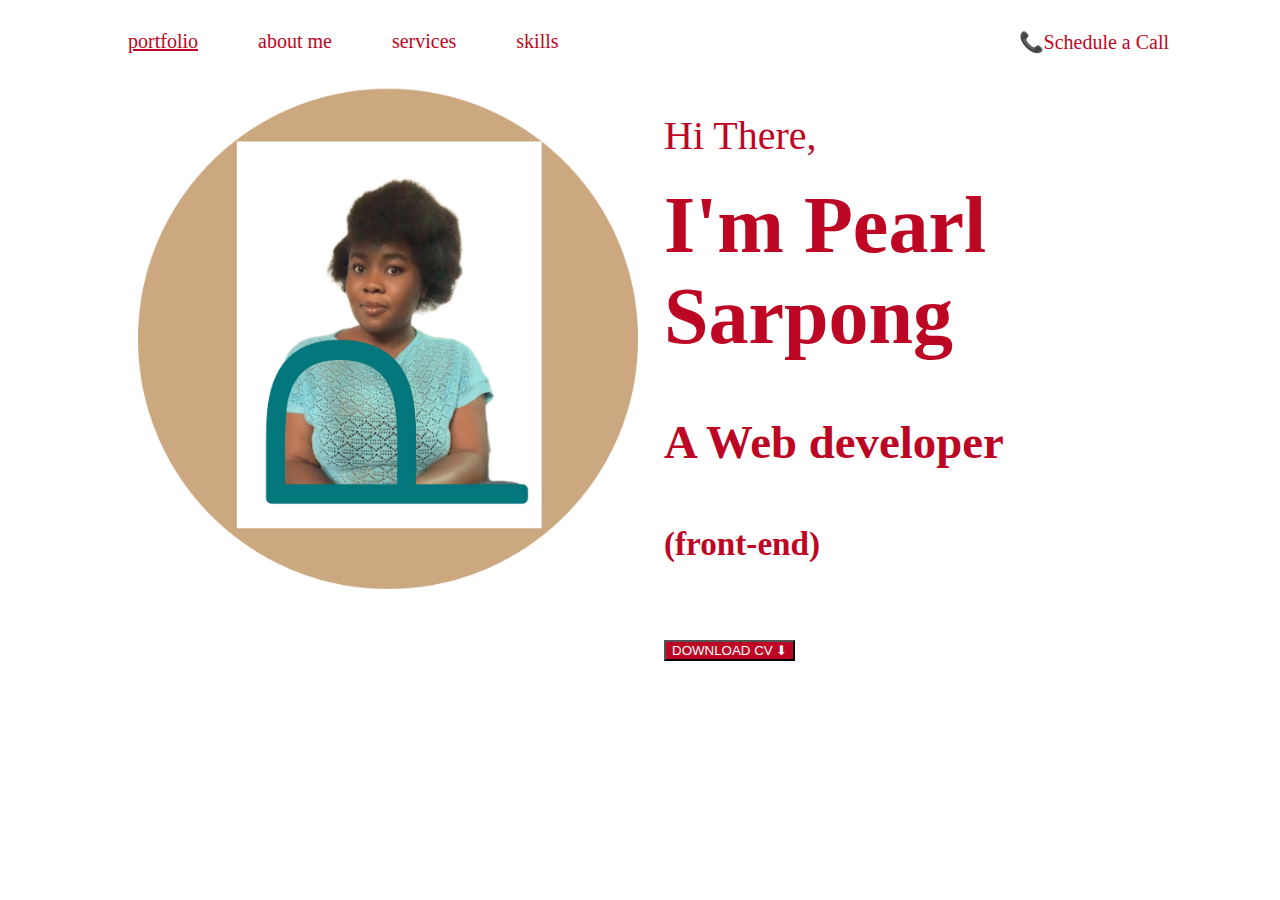
<file: index.html/index.html>
<!DOCTYPE html>
<html lang="en">
<head>
    <meta charset="UTF-8">
    <meta name="viewport" content="width=device-width, initial-scale=1.0">
    <title>My personal portfolio</title>
    <link rel="stylesheet" href="../style.css/style.css">
</head>
<body>
  <div class="big-background">
        
    <nav class="navbar">
        <ul class="lists">
            <div class="wobble-hor-top">
            <li id="port">portfolio</li>
            </div>
           <a id="about" href="../index.html/about-me.html"><li> about me</li></a> 
            <a id="services" href="../index.html/services.html"><li id="service">services</li></a>
            <a id="skills" href="../index.html/skills.html"><li>skills</li></a>
            <div class="vibrate-1">
            <a class="call" href=https://accounts.google.com/SignOutOptions?hl=en&continue=https://mail.google.com/mail&service=mail&ec=GBRAFw><li id="schedule">📞Schedule a Call</li></a>
            </div>
        </ul>

    </nav>
    
    <div class="tilt-in-top-1"></div>
    <div class="writings">
        <div class="writings-id">
    <p id="p">Hi There,</p>
    <h1 id="h1">I'm Pearl Sarpong</h1>
    <h3 id="h3">A Web developer</h3>
    <h5 id="h5">(front-end)</h5>

    <div class="flicker-2">
    <button id="cv"> <a class="download" href="../WEB DEVELOPENT CV DOC - Pearl Sensories.pdf" download> DOWNLOAD CV ⬇</a></button>
    </div>
    </div>
    </div>
    </div>
 </div>
    
    
    
    
</body>
</html>
</file>
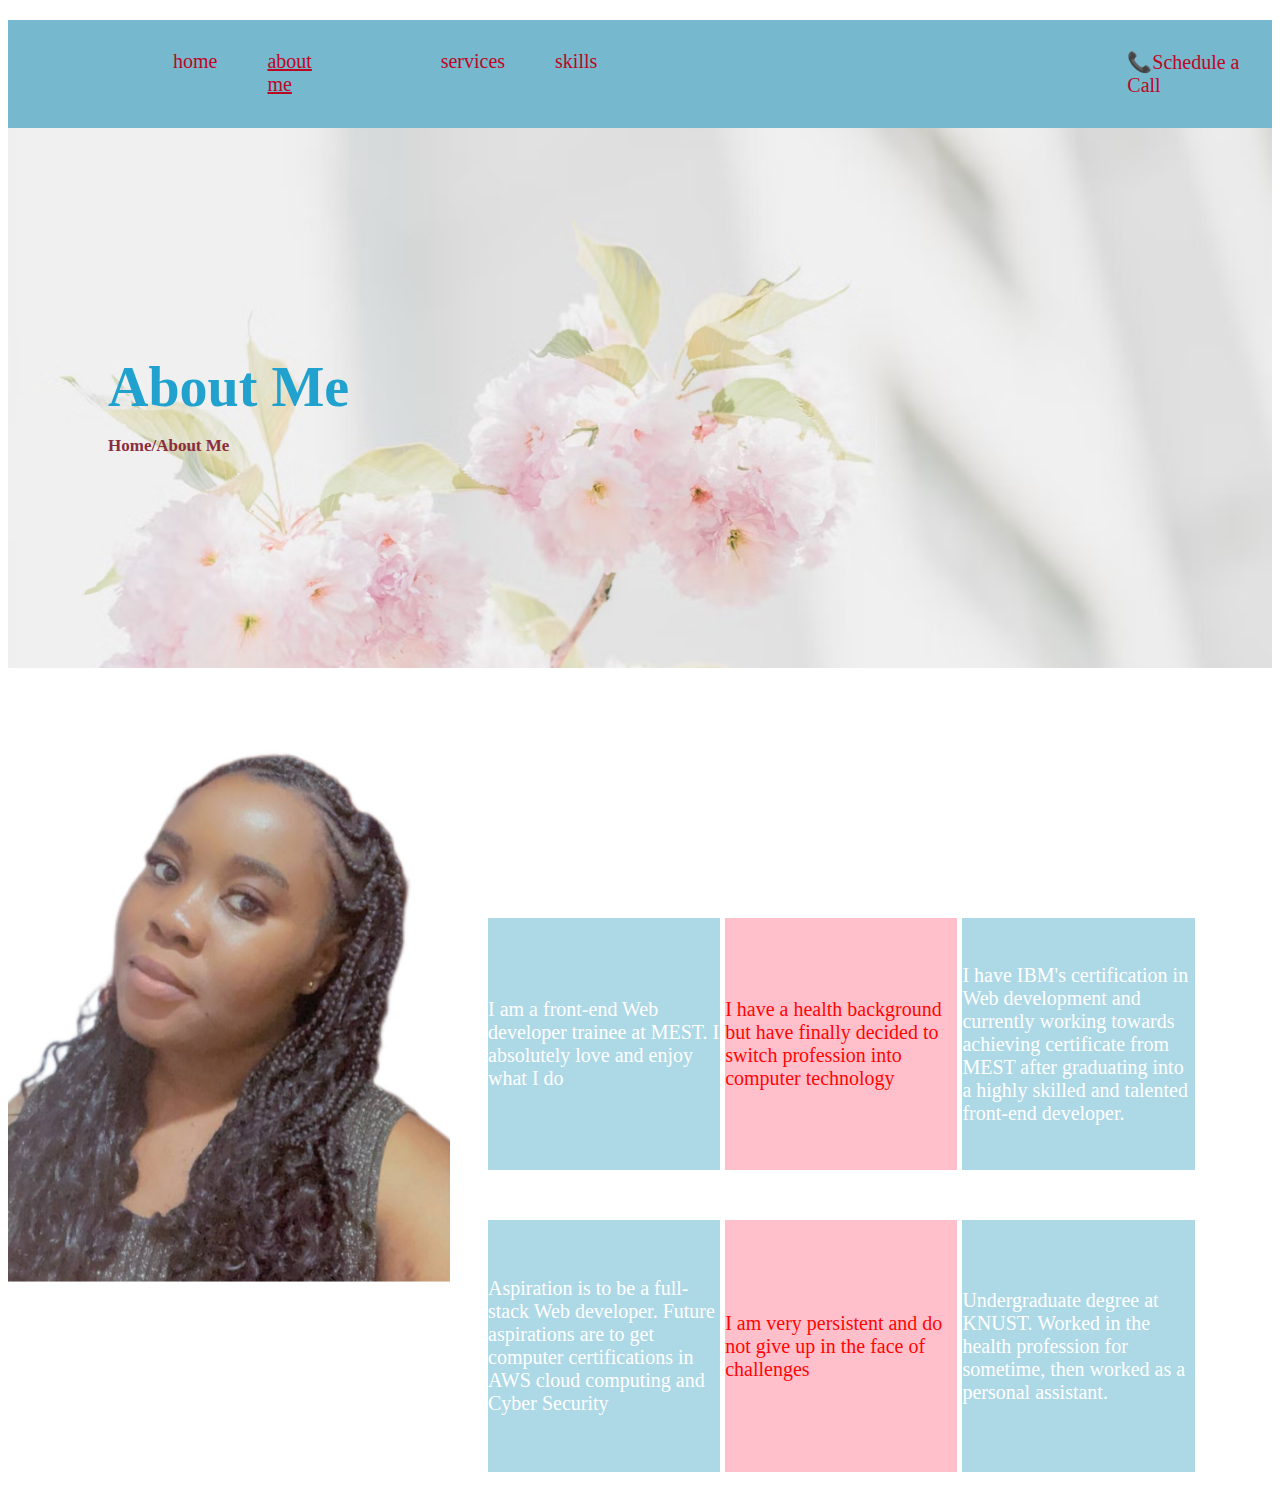
<file: index.html/about-me.html>
<!DOCTYPE html>
<html lang="en">
<head>
    <meta charset="UTF-8">
    <meta name="viewport" content="width=device-width, initial-scale=1.0">
    <title>About me</title>
    <link rel="stylesheet" href="../style.css/about.style.css">
</head>
<body>
   
    <nav class="navbar-2">
        <ul class="lists-2">
            <a id="home" href="../index.html/index.html"><li>home</li></a>
            <div class="wobble-hor-top">
            <li id="about">about me</li>
            </div>
            <a id="services" href="../index.html/services.html"><li>services</a>
                <a id="skills" href="../index.html/skills.html"><li>skills</li></a>
            
            <div class="vibrate-1">
            <a class="call" href="https://accounts.google.com/SignOutOptions?hl=en&continue=https://mail.google.com/mail&service=mail&ec=GBRAFw"><li id="schedule">📞Schedule a Call</li></a>
            </div>
        </ul>
        </nav>

        <div class="tracking-in-expand">
            <h1>About Me</h1>
            <h4 id="h4">Home/About Me</h4>
        </div>
          
        <div class="image2"></div>
        <div class="scale-in-center">
        <div class="grids">

            <p id="text1">I am a front-end Web developer trainee at MEST. I absolutely love and enjoy what I do </p>
        </div>
        
             
        
        <div class="grid">
            
             <p id="text3">I have a health background but have finally decided to switch profession into computer technology</p>
        </div>
        <div class="grid">
             <p id="text4">I have IBM's certification in Web development and currently working towards achieving certificate from MEST after graduating into a highly skilled and talented front-end developer.</p>
        </div>
        <div class="grid">
             <p id="text5">Aspiration is to be a full-stack Web developer. Future aspirations are to get computer certifications in AWS cloud computing and Cyber Security</p>
        </div>
        <div class="grid">
             <p id="text6">I am very persistent and do not give up in the face of challenges</p>
        </div>
        <div class="grid">
        <p id="text-7">Undergraduate degree at KNUST. Worked in the health profession for sometime, then worked as a personal assistant.</p>
    </div>
        
        
        
    </div>
        
        


     




</body>
</html>
</file>
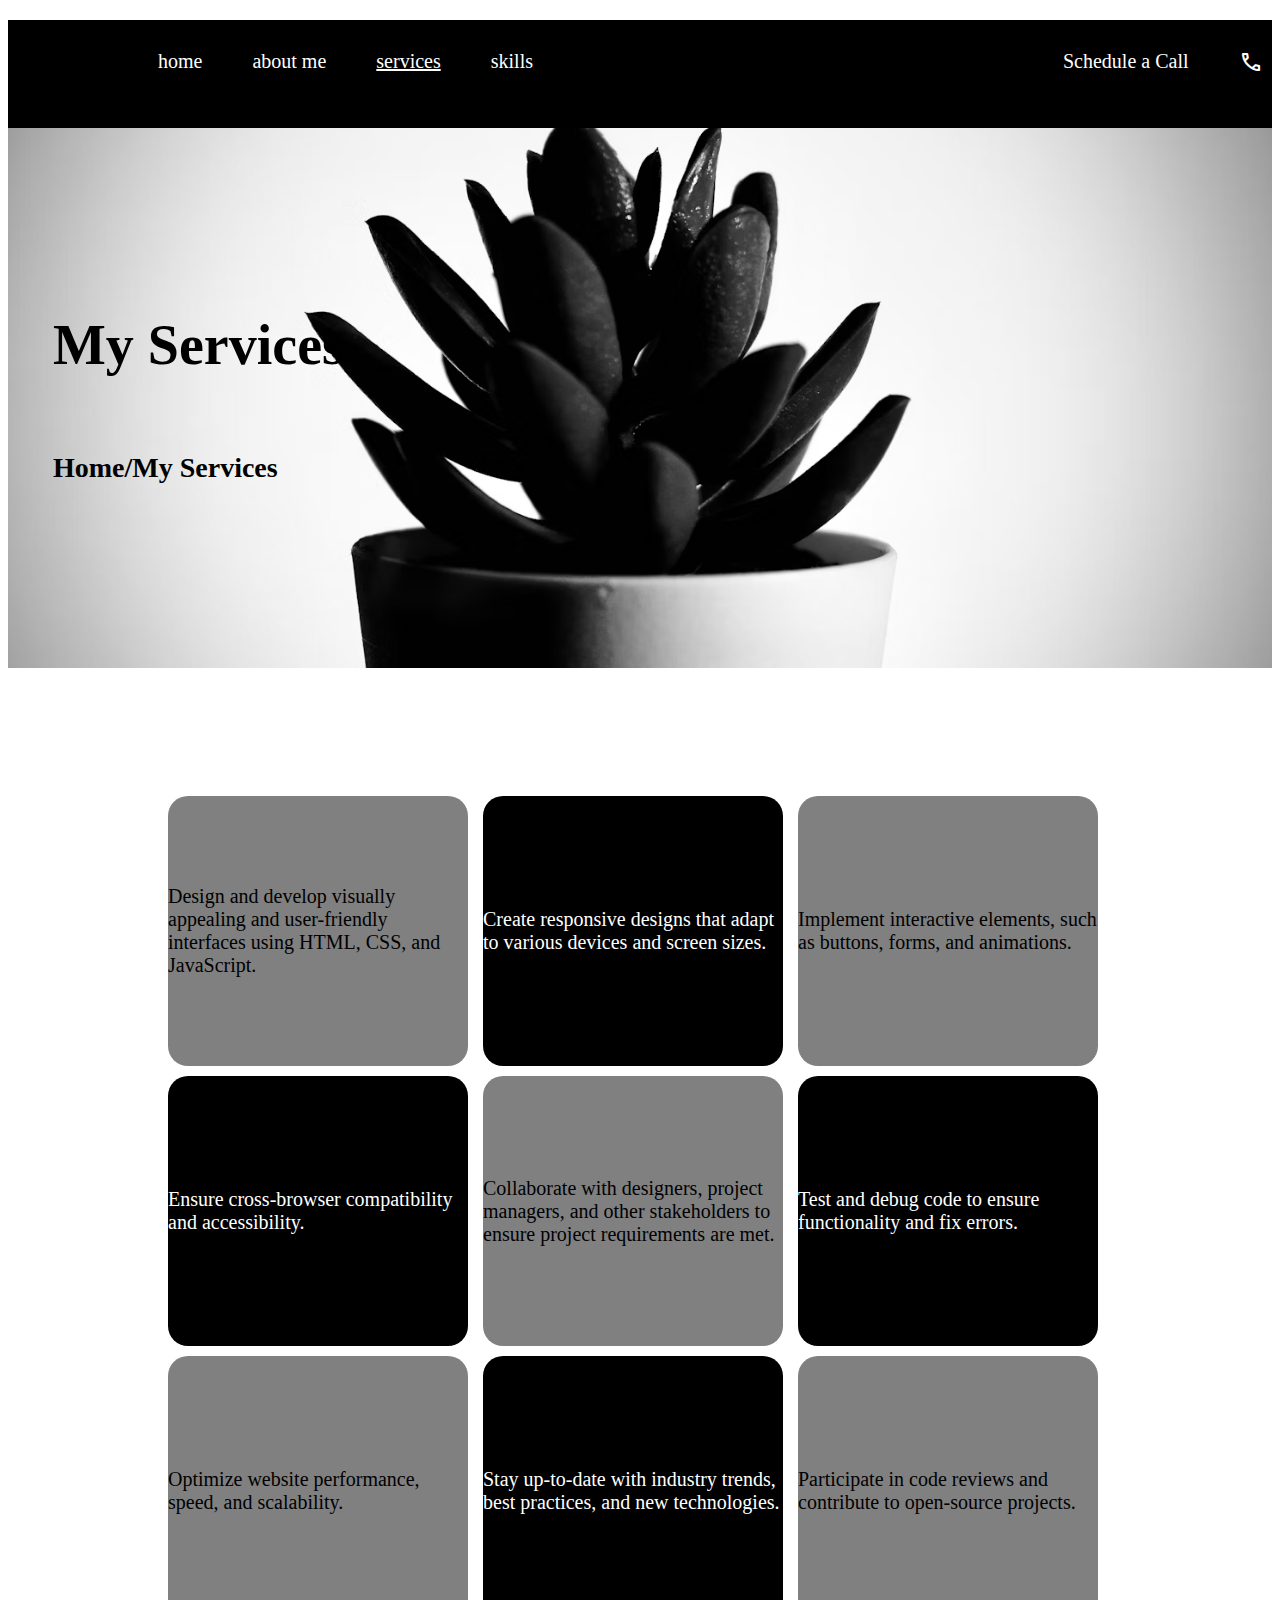
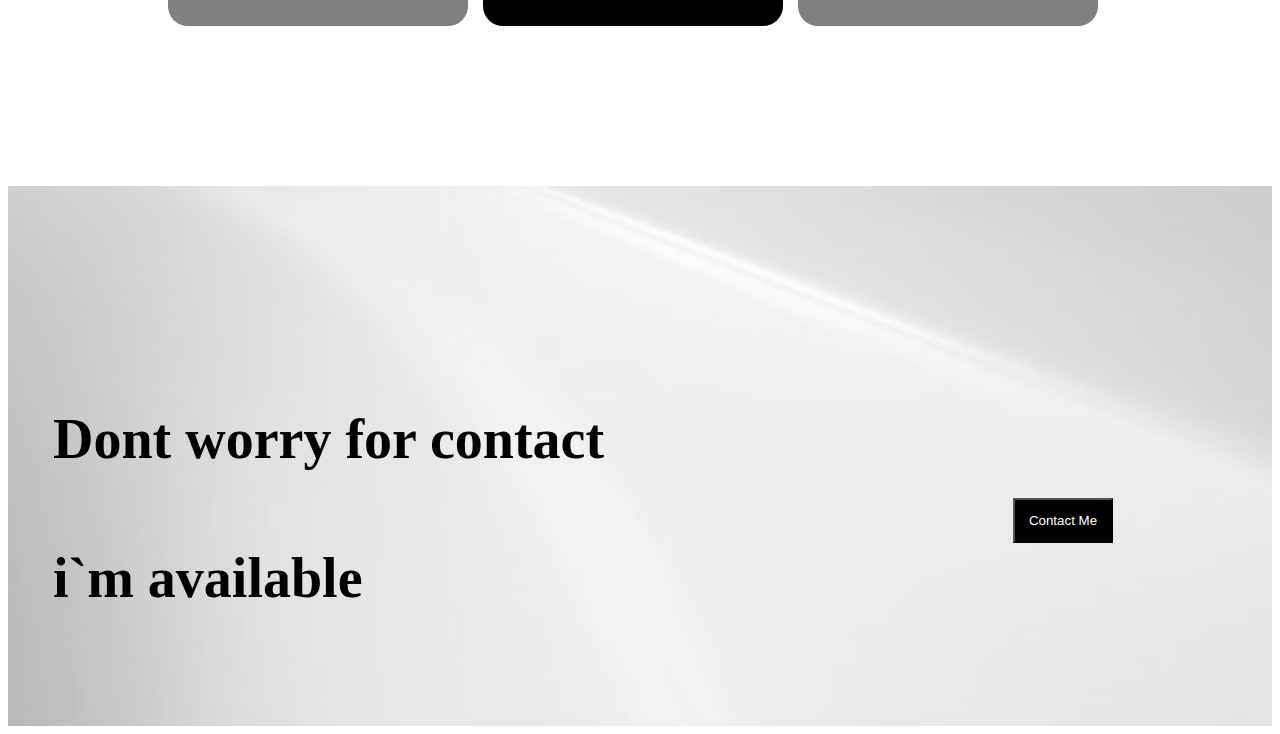
<file: index.html/services.html>
<!DOCTYPE html>
<html lang="en">
  <head>
    <meta charset="UTF-8" />
    <meta name="viewport" content="width=device-width, initial-scale=1.0" />
    <title>Services</title>
    <script src="../js/services.js"defer></script>
    <link rel="stylesheet" href="../style.css/service.style.css" />
    <link rel="stylesheet" href="https://fonts.googleapis.com/css2?family=Material+Symbols+Outlined:opsz,wght,FILL,GRAD@20..48,100..700,0..1,-50..200&icon_names=call" />
  </head>
  <body>
    <nav class="navbar-2">
      <ul class="lists-2">
        
        <a id="home" href="../index.html/index.html"><li>home</li></a>
        <a id="about" href="../index.html/about-me.html"><li>about me</li></a>
        <div class="wobble-hor-top">
        <li id="services">services</li>
        </div>
        <a id="skills" href="../index.html/skills.html"><li>skills</li></a>
        <a class="call" href="https://accounts.google.com/SignOutOptions?hl=en&continue=https://mail.google.com/mail&service=mail&ec=GBRAFw"><li id="schedule">Schedule a Call</li></a><span class="material-symbols-outlined">
            call</span>
            
      </ul>
    </nav>

    <div class="roll-in-left">
      <h1>My Services</h1>
      <h4 id="h4">Home/My Services</h4>
    </div>

    <div class="boxes">
      <div id="text1">
        <p>
          Design and develop visually appealing and user-friendly interfaces
          using HTML, CSS, and JavaScript.
        </p>
      </div>
      <div id="text2">
        <p>
          Create responsive designs that adapt to various devices and screen
          sizes.
        </p>
      </div>
      <div id="text3">
        <p>
          Implement interactive elements, such as buttons, forms, and
          animations.
        </p>
      </div>
      <div id="text4">
        <p>Ensure cross-browser compatibility and accessibility.</p>
      </div>
      <div id="text5">
        <p>
          Collaborate with designers, project managers, and other stakeholders
          to ensure project requirements are met.
        </p>
      </div>
      <div id="text6">
        <p>Test and debug code to ensure functionality and fix errors.</p>
      </div>
      <div id="text7">
        <p>Optimize website performance, speed, and scalability.</p>
      </div>
      <div id="text8">
        <p>
          Stay up-to-date with industry trends, best practices, and new
          technologies.
        </p>
      </div>
      <div id="text9">
        <p>
          Participate in code reviews and contribute to open-source projects.
        </p>
      </div>
    </div>

    <div class="sub-background2">
        <h1>Dont worry for contact</h1>
        <h1>i`m available</h1>
        <button id="me">Contact Me</button>
    </div>
  </body>
</html>
</file>
<file: style.css/style.css>
.big-background{
    width: 100%;
    height: 90vh;
    border: 3%;
   
    
    border-width: 3%;
     
}


.tilt-in-top-1{
    display: flex;
    justify-content: space-between; 
    margin-left: 130px; 
    padding-top: 150px;
    background-image: url(../images/canva.png);
    background-repeat: no-repeat;
    background-size: cover;
     background-position:center;
    height: 400px;
    width: 500px;
    border-radius: 100px;
    -webkit-animation:tilt-in-top-1 .6s cubic-bezier(.25,.46,.45,.94) both;animation:tilt-in-top-1 .6s cubic-bezier(.25,.46,.45,.94) both}

@-webkit-keyframes tilt-in-top-1{0%{-webkit-transform:rotateY(30deg) translateY(-300px) skewY(-30deg);transform:rotateY(30deg) translateY(-300px) skewY(-30deg);opacity:0}100%{-webkit-transform:rotateY(0deg) translateY(0) skewY(0deg);transform:rotateY(0deg) translateY(0) skewY(0deg);opacity:1}}@keyframes tilt-in-top-1{0%{-webkit-transform:rotateY(30deg) translateY(-300px) skewY(-30deg);transform:rotateY(30deg) translateY(-300px) skewY(-30deg);opacity:0}100%{-webkit-transform:rotateY(0deg) translateY(0) skewY(0deg);transform:rotateY(0deg) translateY(0) skewY(0deg);opacity:1}}
    


.lists{
    list-style-type: none;
    display: flex;
    gap: 60px; 
    margin-left: 80px;
    color: rgb(189, 6, 36);
    padding-top: 10px;
    font-size: 20px;
    text-decoration: none;
}

.wobble-hor-top{-webkit-animation:wobble-hor-top .8s both;animation:wobble-hor-top .8s both}

 @-webkit-keyframes wobble-hor-top{0%,100%{-webkit-transform:translateX(0);transform:translateX(0);-webkit-transform-origin:50% 50%;transform-origin:50% 50%}15%{-webkit-transform:translateX(-30px) rotate(6deg);transform:translateX(-30px) rotate(6deg)}30%{-webkit-transform:translateX(15px) rotate(-6deg);transform:translateX(15px) rotate(-6deg)}45%{-webkit-transform:translateX(-15px) rotate(3.6deg);transform:translateX(-15px) rotate(3.6deg)}60%{-webkit-transform:translateX(9px) rotate(-2.4deg);transform:translateX(9px) rotate(-2.4deg)}75%{-webkit-transform:translateX(-6px) rotate(1.2deg);transform:translateX(-6px) rotate(1.2deg)}}@keyframes wobble-hor-top{0%,100%{-webkit-transform:translateX(0);transform:translateX(0);-webkit-transform-origin:50% 50%;transform-origin:50% 50%}15%{-webkit-transform:translateX(-30px) rotate(6deg);transform:translateX(-30px) rotate(6deg)}30%{-webkit-transform:translateX(15px) rotate(-6deg);transform:translateX(15px) rotate(-6deg)}45%{-webkit-transform:translateX(-15px) rotate(3.6deg);transform:translateX(-15px) rotate(3.6deg)}60%{-webkit-transform:translateX(9px) rotate(-2.4deg);transform:translateX(9px) rotate(-2.4deg)}75%{-webkit-transform:translateX(-6px) rotate(1.2deg);transform:translateX(-6px) rotate(1.2deg)}}

 .flicker-2{-webkit-animation:flicker-2 2s linear infinite both;animation:flicker-2 2s linear infinite both}

@-webkit-keyframes flicker-2{0%,100%{opacity:1}41.99%{opacity:1}42%{opacity:0}43%{opacity:0}43.01%{opacity:1}45.99%{opacity:1}46%{opacity:0}46.9%{opacity:0}46.91%{opacity:1}51.99%{opacity:1}52%{opacity:0}52.8%{opacity:0}52.81%{opacity:1}}@keyframes flicker-2{0%,100%{opacity:1}41.99%{opacity:1}42%{opacity:0}43%{opacity:0}43.01%{opacity:1}45.99%{opacity:1}46%{opacity:0}46.9%{opacity:0}46.91%{opacity:1}51.99%{opacity:1}52%{opacity:0}52.8%{opacity:0}52.81%{opacity:1}}

#schedule{
    padding-left: 25rem;
}

.call{
    color: rgb(189, 6, 36);
    text-decoration-line: none;
}

#port{
    text-decoration-line: underline;
}

 #about{ 
     color: rgb(189, 6, 36); 
     text-decoration-line: none;
     
 } 

 #services{
    color: rgb(189, 6, 36);
    text-decoration-line: none;
    
 }

 #skills{
    color: rgb(189, 6, 36);
    text-decoration-line: none;
 }


.writings{
   margin-left: 41rem;
   margin-top: -33rem;
    font-size: 40px;
    color: rgb(189, 6, 36);
    
    
    
}

#p{
    margin-bottom: -10px;
    line-height: 0px;
}

#cv{
     background-color:rgb(189, 6, 36) ; 
     
}

.download{
    color: white;
    text-decoration-line: none;
}
    
    
    .wobble-hor-top{
    -webkit-animation:wobble-hor-top .8s both;animation:wobble-hor-top .8s both}


.vibrate-1{-webkit-animation:vibrate-1 .3s linear infinite both;animation:vibrate-1 .3s linear infinite both}
 @-webkit-keyframes vibrate-1{0%{-webkit-transform:translate(0);transform:translate(0)}20%{-webkit-transform:translate(-2px,2px);transform:translate(-2px,2px)}40%{-webkit-transform:translate(-2px,-2px);transform:translate(-2px,-2px)}60%{-webkit-transform:translate(2px,2px);transform:translate(2px,2px)}80%{-webkit-transform:translate(2px,-2px);transform:translate(2px,-2px)}100%{-webkit-transform:translate(0);transform:translate(0)}}@keyframes vibrate-1{0%{-webkit-transform:translate(0);transform:translate(0)}20%{-webkit-transform:translate(-2px,2px);transform:translate(-2px,2px)}40%{-webkit-transform:translate(-2px,-2px);transform:translate(-2px,-2px)}60%{-webkit-transform:translate(2px,2px);transform:translate(2px,2px)}80%{-webkit-transform:translate(2px,-2px);transform:translate(2px,-2px)}100%{-webkit-transform:translate(0);transform:translate(0)}}
</file>
<file: style.css/about.style.css>
.lists-2{
list-style-type: none;
    display: flex;
    gap: 50px;
    padding-left: 165px;
    color: rgb(189, 6, 36);
    padding-top: 30px;
    font-size: 20px;
    background-color: rgb(118, 184, 206);
    width: auto;
    height: 12vh;
}

.call{
    color: rgb(189, 6, 36);
    text-decoration-line: none;
}

#schedule{
padding-left: 30rem;
}

.vibrate-1{-webkit-animation:vibrate-1 .3s linear infinite both;animation:vibrate-1 .3s linear infinite both}
 @-webkit-keyframes vibrate-1{0%{-webkit-transform:translate(0);transform:translate(0)}20%{-webkit-transform:translate(-2px,2px);transform:translate(-2px,2px)}40%{-webkit-transform:translate(-2px,-2px);transform:translate(-2px,-2px)}60%{-webkit-transform:translate(2px,2px);transform:translate(2px,2px)}80%{-webkit-transform:translate(2px,-2px);transform:translate(2px,-2px)}100%{-webkit-transform:translate(0);transform:translate(0)}}@keyframes vibrate-1{0%{-webkit-transform:translate(0);transform:translate(0)}20%{-webkit-transform:translate(-2px,2px);transform:translate(-2px,2px)}40%{-webkit-transform:translate(-2px,-2px);transform:translate(-2px,-2px)}60%{-webkit-transform:translate(2px,2px);transform:translate(2px,2px)}80%{-webkit-transform:translate(2px,-2px);transform:translate(2px,-2px)}100%{-webkit-transform:translate(0);transform:translate(0)}}

#about{
        text-decoration-line: underline;
}

.wobble-hor-top{-webkit-animation:wobble-hor-top .8s both;animation:wobble-hor-top .8s both}

 @-webkit-keyframes wobble-hor-top{0%,100%{-webkit-transform:translateX(0);transform:translateX(0);-webkit-transform-origin:50% 50%;transform-origin:50% 50%}15%{-webkit-transform:translateX(-30px) rotate(6deg);transform:translateX(-30px) rotate(6deg)}30%{-webkit-transform:translateX(15px) rotate(-6deg);transform:translateX(15px) rotate(-6deg)}45%{-webkit-transform:translateX(-15px) rotate(3.6deg);transform:translateX(-15px) rotate(3.6deg)}60%{-webkit-transform:translateX(9px) rotate(-2.4deg);transform:translateX(9px) rotate(-2.4deg)}75%{-webkit-transform:translateX(-6px) rotate(1.2deg);transform:translateX(-6px) rotate(1.2deg)}}@keyframes wobble-hor-top{0%,100%{-webkit-transform:translateX(0);transform:translateX(0);-webkit-transform-origin:50% 50%;transform-origin:50% 50%}15%{-webkit-transform:translateX(-30px) rotate(6deg);transform:translateX(-30px) rotate(6deg)}30%{-webkit-transform:translateX(15px) rotate(-6deg);transform:translateX(15px) rotate(-6deg)}45%{-webkit-transform:translateX(-15px) rotate(3.6deg);transform:translateX(-15px) rotate(3.6deg)}60%{-webkit-transform:translateX(9px) rotate(-2.4deg);transform:translateX(9px) rotate(-2.4deg)}75%{-webkit-transform:translateX(-6px) rotate(1.2deg);transform:translateX(-6px) rotate(1.2deg)}}

#home{
    color: rgb(189, 6, 36);
    text-decoration-line: none;
}

#services{
    color: rgb(189, 6, 36);
    text-decoration-line: none;
}

#skills{
    color: rgb(189, 6, 36);
    text-decoration-line: none;
}


    .tracking-in-expand{
    background-image: url(../images/image2.png);
    background-repeat: no-repeat;
    background-position: center;
    background-size: cover;
    height: 60vh;
    margin-top: -50px;
    color: rgb(33, 162, 206);
    font-size: 28px;
    display: flex;
    flex-direction: column;
    justify-content: center;
    padding-left: 100px;
    -webkit-animation:tracking-in-expand .7s cubic-bezier(.215,.61,.355,1.000) both;animation:tracking-in-expand .7s cubic-bezier(.215,.61,.355,1.000) both}

@-webkit-keyframes tracking-in-expand{0%{letter-spacing:-.5em;opacity:0}40%{opacity:.6}100%{opacity:1}}@keyframes tracking-in-expand{0%{letter-spacing:-.5em;opacity:0}40%{opacity:.6}100%{opacity:1}}
    


#h4{
    font-size: 17px;
    color: rgb(138, 45, 62);
    margin-top: -20px;
    
    
}

.image2{
    background-image: url(../images/InShotnew.jpg);
    background-repeat: no-repeat;
    background-size: cover;
    background-position: center;
    height: 70vh;
    width: 35%;
    /* margin-top: 200px; */
    /* margin-left: 100px; */
}


 


.scale-in-center{
     display: grid;
     grid-template-columns: repeat(3,0.3fr); 
     grid-template-rows: repeat(2,1fr); 
    grid-column-gap: 5px;
    grid-row-gap: 10px;
    margin-left: 30rem;
    margin-top: -25rem;
    -webkit-animation:scale-in-center .5s cubic-bezier(.25,.46,.45,.94) both;animation:scale-in-center .5s cubic-bezier(.25,.46,.45,.94) both}

@-webkit-keyframes scale-in-center{0%{-webkit-transform:scale(0);transform:scale(0);opacity:1}100%{-webkit-transform:scale(1);transform:scale(1);opacity:1}}@keyframes scale-in-center{0%{-webkit-transform:scale(0);transform:scale(0);opacity:1}100%{-webkit-transform:scale(1);transform:scale(1);opacity:1}}
    


#text1{
    background-color: lightblue;
    height: 28vh;
    display: flex;
    flex-direction: column;
    justify-content: center;
    font-size: 20px;  
    color: white;
}


    


#text3{
    background-color:pink ;
    height: 28vh;
    display: flex;
    flex-direction: column;
    justify-content: center;
    font-size: 20px;  
    color: rgb(255, 5, 5) ;  
}

#text4{
    background-color: lightblue;
    height: 28vh;
    display: flex;
    flex-direction: column;
    justify-content: center;
    font-size: 20px; 
    color: white;
}

#text5{
    background-color: lightblue;
    height: 28vh;
    display: flex;
    flex-direction: column;
    justify-content: center;
    font-size: 20px;  
    color: white;  
}

#text6{
    background-color: pink;
    height: 28vh;
    display: flex;
    flex-direction: column;
    justify-content: center;
    font-size: 20px; 
    color: rgb(255, 5, 5); 
}

#text-7{
    background-color: lightblue;
    height: 28vh;
    display: flex;
    flex-direction: column;
    justify-content: center;
    font-size: 20px;  
    color: white;    
}
</file>
<file: style.css/service.style.css>
.lists-2{
list-style-type: none;
    display: flex;
    gap: 50px;
    padding-left: 150px;
    color: white;
    padding-top: 30px;
    font-size: 20px;
    background-color: black;
    width: auto;
    height: 12vh;
}

#schedule{
    padding-left: 30rem;
    }

    .call{
        color: white;
        text-decoration-line: none;
    }


    #services{
        text-decoration: underline;
    }

    #home{
        color: white;
        text-decoration-line: none;
    }

    #about{
        color: white;
        text-decoration-line: none; 
    }

    #services{
        color: white;
        text-decoration-line: underline;
    }

    .wobble-hor-top{-webkit-animation:wobble-hor-top .8s both;animation:wobble-hor-top .8s both}

@-webkit-keyframes wobble-hor-top{0%,100%{-webkit-transform:translateX(0);transform:translateX(0);-webkit-transform-origin:50% 50%;transform-origin:50% 50%}15%{-webkit-transform:translateX(-30px) rotate(6deg);transform:translateX(-30px) rotate(6deg)}30%{-webkit-transform:translateX(15px) rotate(-6deg);transform:translateX(15px) rotate(-6deg)}45%{-webkit-transform:translateX(-15px) rotate(3.6deg);transform:translateX(-15px) rotate(3.6deg)}60%{-webkit-transform:translateX(9px) rotate(-2.4deg);transform:translateX(9px) rotate(-2.4deg)}75%{-webkit-transform:translateX(-6px) rotate(1.2deg);transform:translateX(-6px) rotate(1.2deg)}}@keyframes wobble-hor-top{0%,100%{-webkit-transform:translateX(0);transform:translateX(0);-webkit-transform-origin:50% 50%;transform-origin:50% 50%}15%{-webkit-transform:translateX(-30px) rotate(6deg);transform:translateX(-30px) rotate(6deg)}30%{-webkit-transform:translateX(15px) rotate(-6deg);transform:translateX(15px) rotate(-6deg)}45%{-webkit-transform:translateX(-15px) rotate(3.6deg);transform:translateX(-15px) rotate(3.6deg)}60%{-webkit-transform:translateX(9px) rotate(-2.4deg);transform:translateX(9px) rotate(-2.4deg)}75%{-webkit-transform:translateX(-6px) rotate(1.2deg);transform:translateX(-6px) rotate(1.2deg)}}

    #skills{
        color: white;
        text-decoration-line: none;
    }

.roll-in-left{
    background-image: url(../images/image8.png);
    background-repeat: no-repeat;
    background-position: center;
    background-size: cover;
    height: 60vh;
    margin-top: -50px;
    color: black;
    font-size: 28px;
    display: flex;
    flex-direction: column;
    justify-content: center;
    padding-left: 45px;
    -webkit-animation:roll-in-left .6s ease-out both;animation:roll-in-left .6s ease-out both}
@-webkit-keyframes roll-in-left{0%{-webkit-transform:translateX(-800px) rotate(-540deg);transform:translateX(-800px) rotate(-540deg);opacity:0}100%{-webkit-transform:translateX(0) rotate(0deg);transform:translateX(0) rotate(0deg);opacity:1}}@keyframes roll-in-left{0%{-webkit-transform:translateX(-800px) rotate(-540deg);transform:translateX(-800px) rotate(-540deg);opacity:0}100%{-webkit-transform:translateX(0) rotate(0deg);transform:translateX(0) rotate(0deg);opacity:1}}



.boxes{
    display: grid;
     grid-template-columns: repeat(3,0.2fr); 
     grid-template-rows: repeat(3,1fr); 
    grid-column-gap: 15px;
    grid-row-gap: 10px;
    margin-left: 10rem;
    margin-top: 8rem;
    
    
    
}

#text1{
    background-color: grey;
    border-radius: 20px;
    width: 300px;
    height: 30vh;
    gap: 50px;
    display: flex;
    justify-content: center;
    align-items: center;
    font-size: 20px;
    transition: 1s;
    position: relative;
    overflow: hidden;
    z-index: 1;
}

#text1::before{
    content:"" ;
    position: absolute;
    width: 0;
    height: 100%;
    background-color: white;
    z-index: -1;
    transition: 1s;
}

#text1:hover::before{
    width: 100%;
}
#text1:hover{
    color: black;
}

#text2{
    background-color: black;
    color: white;
    border-radius: 20px;
    width: 300px;
    height: 30vh;
    gap: 50px;
    display: flex;
    justify-content: center;
    align-items: center;
    font-size: 20px; 
    transition: 1s;
    position: relative;
    overflow: hidden;
    z-index: 1;
}

#text2::before{
    content:"" ;
    position: absolute;
    width: 0;
    height: 100%;
    background-color: white;
    z-index: -1;
    transition: 1s;
}

#text2:hover::before{
    width: 100%;
}
#text2:hover{
    color: black;
}

#text3{
    background-color: grey;
    border-radius: 20px;
    width: 300px;
    height: 30vh;
    gap: 50px;
    display: flex;
    justify-content: center;
    align-items: center;
    font-size: 20px;
    transition: 1s;
    position: relative;
    overflow: hidden;
    z-index: 1; 
}

#text3::before{
    content:"" ;
    position: absolute;
    width: 0;
    height: 100%;
    background-color: white;
    z-index: -1;
    transition: 1s;
}

#text3:hover::before{
    width: 100%;
}
#text3:hover{
    color: black;
}

#text4{
    background-color: black;
    color: white;
    border-radius: 20px;
    width: 300px;
    height: 30vh;
    gap: 50px;
    display: flex;
    justify-content: center;
    align-items: center;
    font-size: 20px;
    transition: 1s;
    position: relative;
    overflow: hidden;
    z-index: 1;  
}

#text4::before{
    content:"" ;
    position: absolute;
    width: 0;
    height: 100%;
    background-color: white;
    z-index: -1;
    transition: 1s;
}

#text4:hover::before{
    width: 100%;
}
#text4:hover{
    color: black;
}

#text5{
    background-color: grey;
    border-radius: 20px;
    width: 300px;
    height: 30vh;
    gap: 50px;
    display: flex;
    justify-content: center;
    align-items: center;
    font-size: 20px;
    transition: 1s;
    position: relative;
    overflow: hidden;
    z-index: 1;  
}

#text5::before{
    content:"" ;
    position: absolute;
    width: 0;
    height: 100%;
    background-color: white;
    z-index: -1;
    transition: 1s;
}

#text5:hover::before{
    width: 100%;
}
#text5:hover{
    color: black;
}
        
    #text6{
        background-color: black;
        color: white;
        border-radius: 20px;
        width: 300px;
        height: 30vh;
        gap: 50px;
        display: flex;
        justify-content: center;
        align-items: center;
        font-size: 20px; 
        transition: 1s;
        position: relative;
        overflow: hidden;
        z-index: 1;  
    }

    #text6::before{
        content:"" ;
        position: absolute;
        width: 0;
        height: 100%;
        background-color: white;
        z-index: -1;
        transition: 1s;
    }

    #text6:hover::before{
        width: 100%;
    }
    #text6:hover{
        color: black;
    }

    #text7{
        background-color: grey;
        border-radius: 20px;
        width: 300px;
        height: 30vh;
        gap: 50px;
        display: flex;
        justify-content: center;
        align-items: center;
        font-size: 20px; 
        transition: 1s;
        position: relative;
        overflow: hidden;
        z-index: 1;  
    }

    #text7::before{
        content:"" ;
        position: absolute;
        width: 0;
        height: 100%;
        background-color: white;
        z-index: -1;
        transition: 1s;
    }

    #text7:hover::before{
        width: 100%;
    }
    #text7:hover{
        color: black;
    }

    #text8{
        background-color: black;
        color: white;
        border-radius: 20px;
        width: 300px;
        height: 30vh;
        gap: 50px;
        display: flex;
        justify-content: center;
        align-items: center;
        font-size: 20px; 
        transition: 1s;
        position: relative;
        overflow: hidden;
        z-index: 1;
    }

    #text8::before{
        content:"" ;
        position: absolute;
        width: 0;
        height: 100%;
        background-color: white;
        z-index: -1;
        transition: 1s;
    }

    
    #text8:hover::before{
        width: 100%;
    }
    #text8:hover{
        color: black;
    }

    #text9{
        background-color: grey;
        border-radius: 20px;
        width: 300px;
        height: 30vh;
        gap: 50px;
        display: flex;
        justify-content: center;
        align-items: center;
        font-size: 20px;
        transition: 1s;
        position: relative;
        overflow: hidden;
        z-index: 1; 
    }

    #text9::before{
        content:"" ;
        position: absolute;
        width: 0;
        height: 100%;
        background-color: white;
        z-index: -1;
        transition: 1s;
    }

    #text9:hover::before{
        width: 100%;
    }
    #text9:hover{
        color: black;
    }

    .sub-background2{
    background-image: url(../images/image10.png);
    background-repeat: no-repeat;
    background-position: center;
    background-size: cover;
    height: 60vh;
    margin-top: -50px;
    color: black;
    font-size: 28px;
    display: flex;
    flex-direction: column;
    justify-content: center;
    padding-left: 45px;
    margin-top: 10rem;
    }

    button{
        width: 100px;
        height: 5vh;
        background-color: black;
        color: white;
        margin-left: 60rem;
        margin-top: -150px;
        cursor:pointer ;
    }

    .swing-in-top-fwd{-webkit-animation:swing-in-top-fwd .5s cubic-bezier(.175,.885,.32,1.275) both;animation:swing-in-top-fwd .5s cubic-bezier(.175,.885,.32,1.275) both}

@-webkit-keyframes swing-in-top-fwd{0%{-webkit-transform:rotateX(-100deg);transform:rotateX(-100deg);-webkit-transform-origin:top;transform-origin:top;opacity:0}100%{-webkit-transform:rotateX(0deg);transform:rotateX(0deg);-webkit-transform-origin:top;transform-origin:top;opacity:1}}@keyframes swing-in-top-fwd{0%{-webkit-transform:rotateX(-100deg);transform:rotateX(-100deg);-webkit-transform-origin:top;transform-origin:top;opacity:0}100%{-webkit-transform:rotateX(0deg);transform:rotateX(0deg);-webkit-transform-origin:top;transform-origin:top;opacity:1}}
</file>
